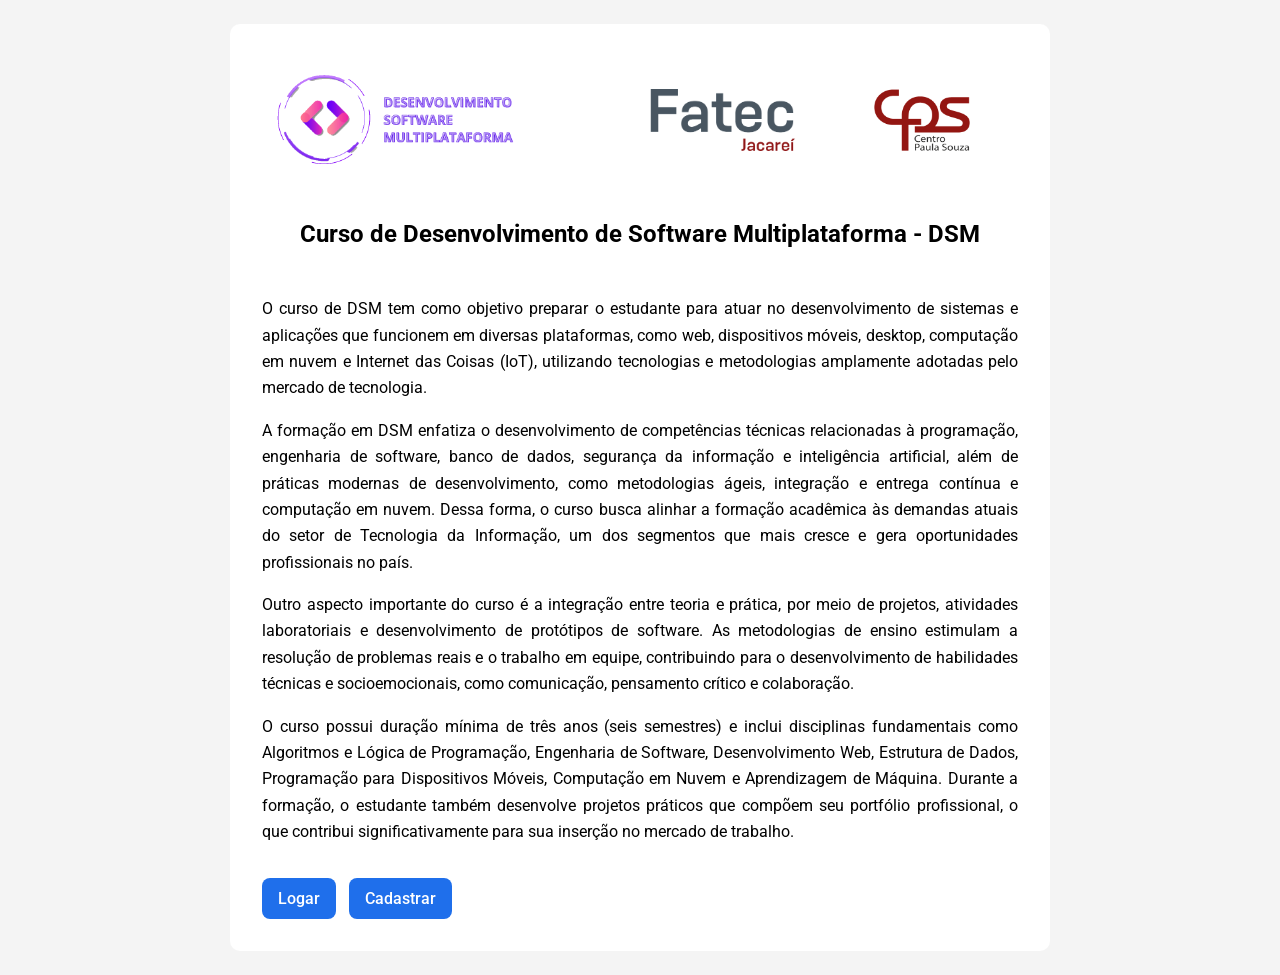
<file: public/pages/index.html>
<!doctype html>
<html lang="pt-BR">
  <head>
    <meta charset="UTF-8" />
    <link rel="icon" href="https://www.cps.sp.gov.br/favicon.ico" />
    <meta name="viewport" content="width=device-width, initial-scale=1.0" />
    <title>DSM | HOME</title>
    <link rel="stylesheet" href="../assets/css/main.css" />
  </head>
  <body>
    <main class="card">
      <div class="logos">
        <img
          class="logo-dsm"
          src="../assets/img/logo_dsm_transparente.png"
          alt="Logo DSM"
        />
        <img
          class="logo-fatec"
          src="../assets/img/logo_fatec_transparente.png"
          alt="Logo Fatec"
        />
        <img
          class="logo-cps"
          src="../assets/img/logo_cps_transparente.png"
          alt="Logo CPS"
        />
      </div>
 
      <h1 class="title">
        Curso de Desenvolvimento de Software Multiplataforma - DSM
      </h1>
      <section class="course-text">
        <p>
          O curso de DSM tem como objetivo preparar o estudante para atuar no
          desenvolvimento de sistemas e aplicações que funcionem em diversas
          plataformas, como web, dispositivos móveis, desktop, computação em
          nuvem e Internet das Coisas (IoT), utilizando tecnologias e
          metodologias amplamente adotadas pelo mercado de tecnologia.
        </p>
 
        <p>
          A formação em DSM enfatiza o desenvolvimento de competências técnicas
          relacionadas à programação, engenharia de software, banco de dados,
          segurança da informação e inteligência artificial, além de práticas
          modernas de desenvolvimento, como metodologias ágeis, integração e
          entrega contínua e computação em nuvem. Dessa forma, o curso busca
          alinhar a formação acadêmica às demandas atuais do setor de Tecnologia
          da Informação, um dos segmentos que mais cresce e gera oportunidades
          profissionais no país.
        </p>
 
        <p>
          Outro aspecto importante do curso é a integração entre teoria e
          prática, por meio de projetos, atividades laboratoriais e
          desenvolvimento de protótipos de software. As metodologias de ensino
          estimulam a resolução de problemas reais e o trabalho em equipe,
          contribuindo para o desenvolvimento de habilidades técnicas e
          socioemocionais, como comunicação, pensamento crítico e colaboração.
        </p>
 
        <p>
          O curso possui duração mínima de três anos (seis semestres) e inclui
          disciplinas fundamentais como Algoritmos e Lógica de Programação,
          Engenharia de Software, Desenvolvimento Web, Estrutura de Dados,
          Programação para Dispositivos Móveis, Computação em Nuvem e
          Aprendizagem de Máquina. Durante a formação, o estudante também
          desenvolve projetos práticos que compõem seu portfólio profissional, o
          que contribui significativamente para sua inserção no mercado de
          trabalho.
        </p>
      </section>
 
      <div class="actions">
        <a class="btn-link" href="/login">Logar</a>
        <a class="btn-link" href="/cadastro">Cadastrar</a>
      </div>
    </main>
  </body>
</html>
</file>
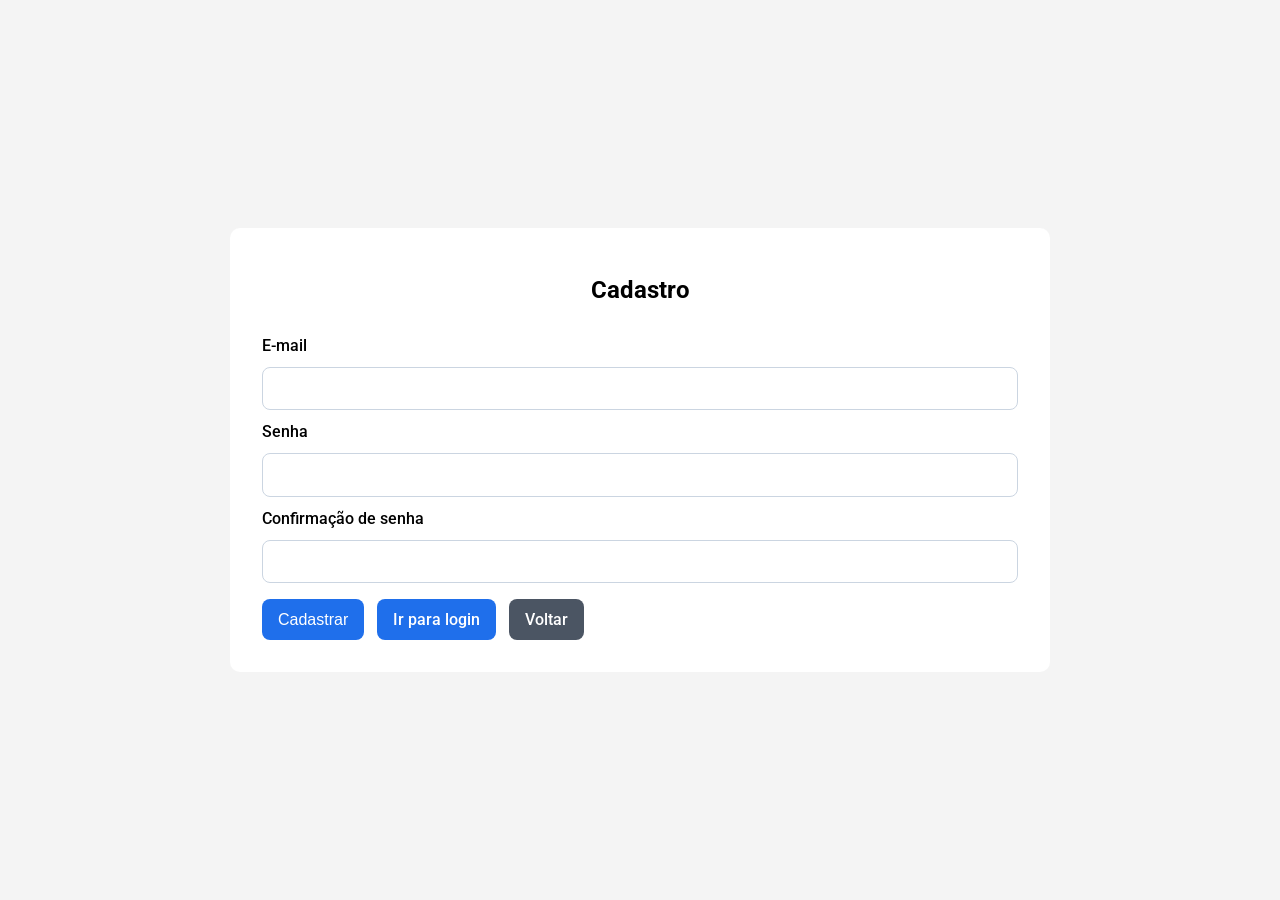
<file: public/pages/cadastro.html>
<!doctype html>
<html lang="pt-BR">
  <head>
    <meta charset="UTF-8" />
    <link rel="icon" href="https://www.cps.sp.gov.br/favicon.ico" />
    <meta name="viewport" content="width=device-width, initial-scale=1.0" />
    <title>DSM | Cadastro</title>
    <link rel="stylesheet" href="../assets/css/main.css" />
  </head>
  <body>
    <main class="card">
      <h1 class="title">Cadastro</h1>
 
      <form class="auth-form" action="#" method="post">
        <label for="email">E-mail</label>
        <input id="email" name="email" type="email" required />
 
        <label for="senha">Senha</label>
        <input id="senha" name="senha" type="password" required />
 
        <label for="confirmacao-senha">Confirmação de senha</label>
        <input
          id="confirmacao-senha"
          name="confirmacao-senha"
          type="password"
          required
        />
      </form>
 
      <div class="actions">
        <button class="btn-link" type="submit">Cadastrar</button>
        <a class="btn-link" href="/login">Ir para login</a>
        <a class="btn-link btn-secondary" href="/">Voltar</a>
      </div>
    </main>
  </body>
</html>
</file>
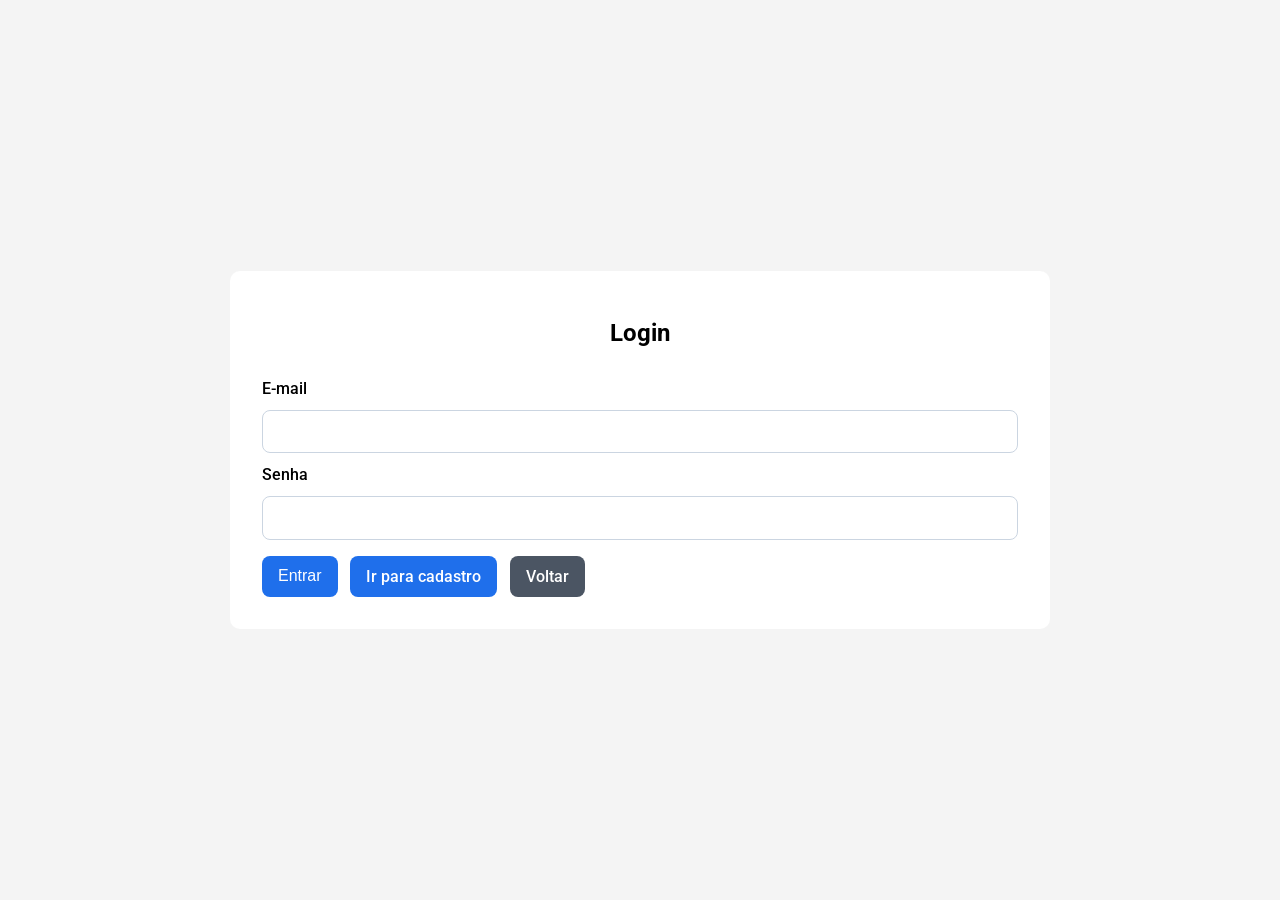
<file: public/pages/login.html>
<!doctype html>
<html lang="pt-BR">
  <head>
    <meta charset="UTF-8" />
    <link rel="icon" href="https://www.cps.sp.gov.br/favicon.ico" />
    <meta name="viewport" content="width=device-width, initial-scale=1.0" />
    <title>DSM | Login</title>
    <link rel="stylesheet" href="../assets/css/main.css" />
  </head>
  <body>
    <main class="card">
      <h1 class="title">Login</h1>
 
      <form class="auth-form" action="#" method="post">
        <label for="email">E-mail</label>
        <input id="email" name="email" type="email" required />
 
        <label for="senha">Senha</label>
        <input id="senha" name="senha" type="password" required />
      </form>
 
      <div class="actions">
        <button class="btn-link" type="submit">Entrar</button>
        <a class="btn-link" href="/cadastro">Ir para cadastro</a>
        <a class="btn-link btn-secondary" href="/">Voltar</a>
      </div>
    </main>
  </body>
</html>
</file>
<file: public/assets/css/main.css>
@import url("https://fonts.googleapis.com/css2?family=Roboto:ital,wght@0,100..900;1,100..900&display=swap");
 
* {
  box-sizing: border-box;
}
 
body {
  margin: 0;
  min-height: 100vh;
  font-family: Roboto;
  background: #f4f4f4;
  display: flex;
  align-items: center;
  justify-content: center;
  padding: 1.5rem;
  min-width: 54.75rem;
}
 
.card {
  width: 51.25rem;
  background-color: #fff;
  border-radius: 0.625rem;
  padding: 2rem;
  display: flex;
  flex-direction: column;
  gap: 1rem;
  box-shadow: 0 0.5 1.5rem rgba(0, 0, 0, 0.08);
}
 
.logos {
  display: flex;
  justify-content: space-between;
  align-items: center;
  padding-bottom: 0.25rem;
}
 
.title {
  font-size: 1.5rem;
  text-align: center;
}
 
.course-text {
  text-align: justify;
  line-height: 1.65rem;
 
}
 
.logo-fatec {
  width: 10.125rem; /* Define largura fixa do logo Fatec. */
  height: 3.875rem; /* Define altura fixa do logo Fatec. */
}
 
.logo-dsm {
  width: 22.3125rem; /* Define largura fixa do logo DSM. */
  height: 7.4375rem; /* Define altura fixa do logo DSM. */
}
 
.logo-cps {
  width: 12rem; /* Define largura fixa do logo CPS. */
  height: 8rem; /* Define altura fixa do logo CPS. */
}
 
.actions {
  display: flex;
  gap: 0.8rem;
}
 
.btn-link {
  background-color: #1f6feb;
  padding: 0.7rem 1rem;
  color: #fff;
  text-decoration: none;
  border-radius: 0.5rem;
  font-size: 1rem;
  font-weight: 500;
  border: 0;
}
.btn-link:hover {
  background-color: #195dca;
}
.btn-secondary {
  background-color: #4b5563;
}
.btn-secondary:hover {
  background-color: #374151;
}
 
.auth-form {
  display: flex;
  flex-direction: column;
  gap: 0.75rem;
}
.auth-form label {
  font-weight: 500;
}
.auth-form input {
  padding: 0.7rem 0.8rem;
  border-radius: 0.5rem;
  border: 0.0625rem solid #cbd5e1;
  font: inherit;
}
.link {
  color: #1f6feb;
  text-decoration: none;
  font-weight: 700;
}
</file>
